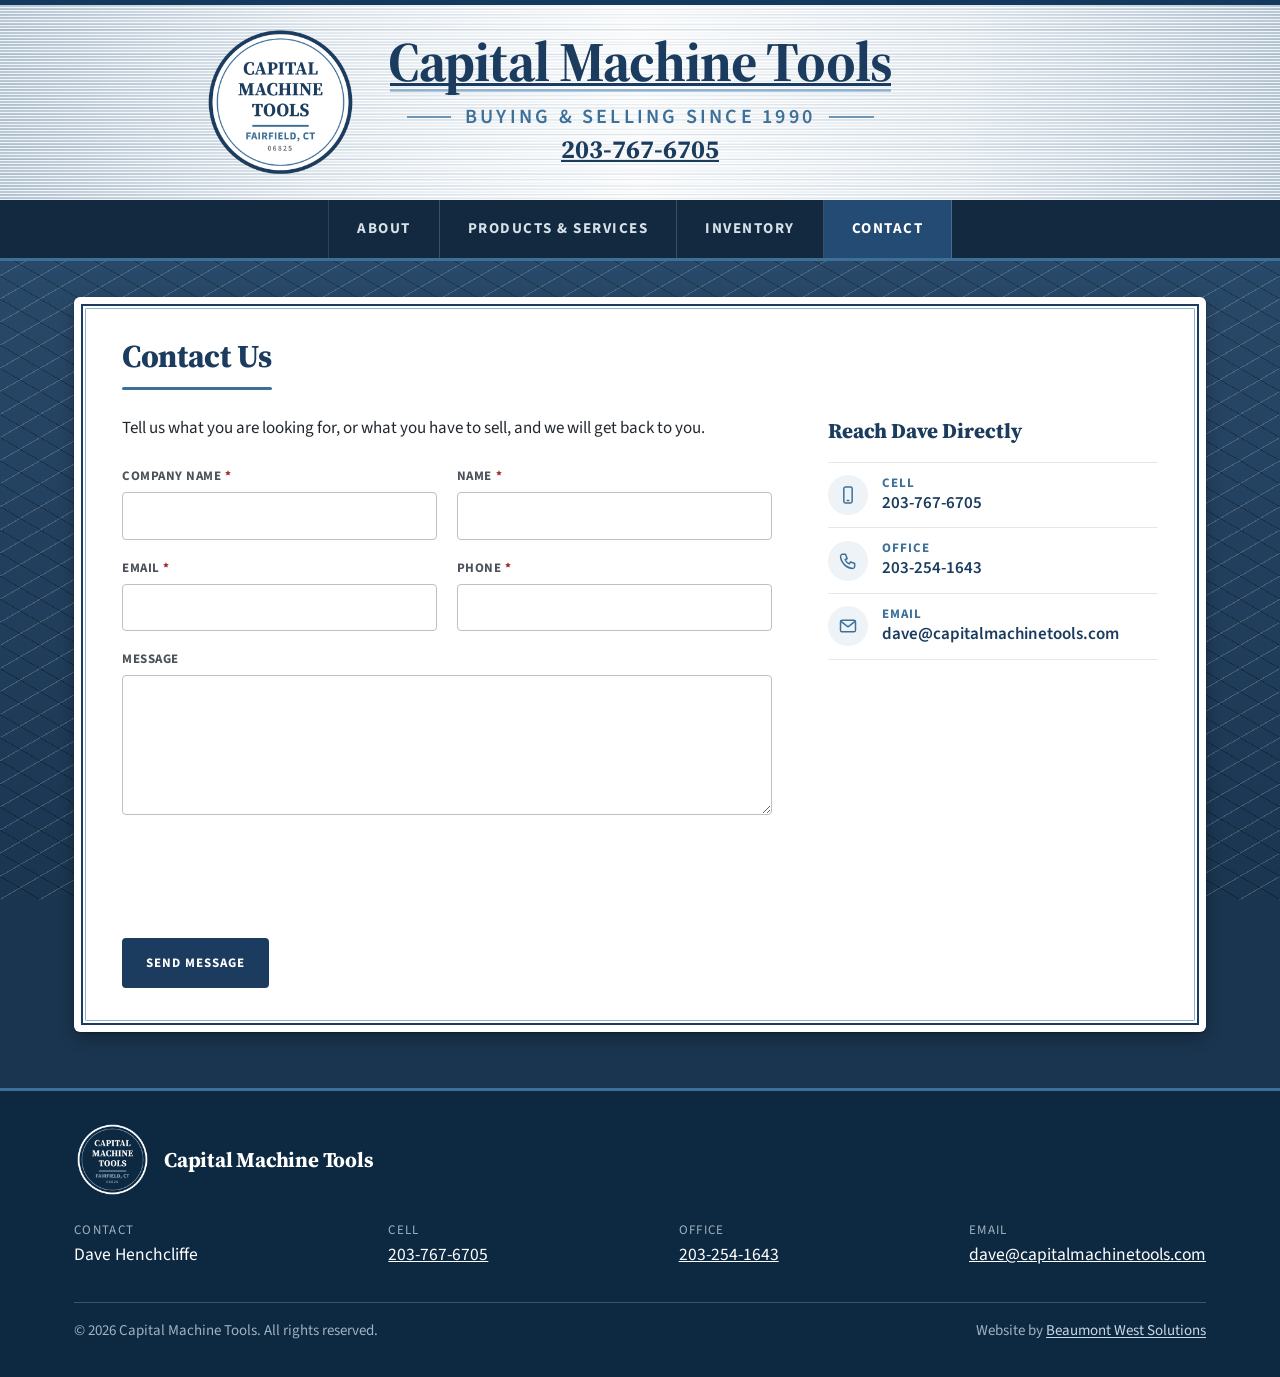
<file: contact.html>
<!DOCTYPE html>
<html lang="en">
<head>
<meta charset="utf-8">
<meta name="viewport" content="width=device-width, initial-scale=1">
<title>Contact &mdash; Capital Machine Tools</title>
<meta name="description" content="Contact Capital Machine Tools about buying or selling metalworking machine tools.">
<link rel="preconnect" href="https://fonts.gstatic.com" crossorigin>
<link rel="preconnect" href="https://fonts.googleapis.com">
<link href="https://fonts.googleapis.com/css2?family=Source+Serif+4:ital,opsz,wght@0,8..60,600;0,8..60,700;1,8..60,400;1,8..60,600&family=Source+Sans+3:wght@400;600;700&display=swap" rel="stylesheet">
<link rel="icon" href="cmt-badge-solid.png" type="image/png">
<link rel="stylesheet" href="style.css">
<script src="logo-fit.js" defer></script>
<link rel="stylesheet" href="navy.css?v=18">
<script src="site.js?v=2" defer></script>
<script src="https://web3forms.com/client/script.js" async defer></script>
</head>
<body class="navy">

<div class="sheen" aria-hidden="true"><i></i></div>

<header class="masthead">
  <div class="wrap masthead-inner">
    <a class="logo-lockup" href="index.html">
      <img class="logo-badge" src="cmt-badge.png" alt="" width="161" height="161">
      <span class="logo-text">
        <span class="logo-name">Capital Machine Tools</span>
        <span class="logo-rule" aria-hidden="true"></span>
        <span class="logo-tagline">Buying &amp; Selling Since 1990</span>
      </span>
    </a>
    <p class="masthead-call">
      <a class="call-main" href="tel:+12037676705" aria-label="Call Dave at 203-767-6705">203-767-6705</a>
    </p>
  </div>
</header>

<nav class="nav" aria-label="Main">
  <div class="wrap">
    <button type="button" class="nav-toggle" aria-expanded="false" aria-controls="site-menu"><span class="nav-burger" aria-hidden="true"></span><span class="nav-toggle-label">Menu</span></button>
    <a class="nav-call" href="tel:+12037676705" aria-label="Call Dave at 203-767-6705"><svg viewBox="0 0 24 24" aria-hidden="true"><path d="M5 4h4l2 5-2.5 1.5a11 11 0 0 0 5 5L15 13l5 2v4a2 2 0 0 1-2 2A16 16 0 0 1 3 6a2 2 0 0 1 2-2"/></svg>203-767-6705</a>
    <ul id="site-menu">
      <li><a href="index.html">About</a></li>
      <li><a href="products.html">Products &amp; Services</a></li>
      <li><a href="inventory.html">Inventory</a></li>
      <li><a href="contact.html" class="current">Contact</a></li>
    </ul>
  </div>
</nav>

<main class="wrap stack">

  <section class="sheet">
    <h1 class="section-title">Contact Us</h1>

    <div class="cols contact-cols">
      <div class="col-main">
        <p class="lead">Tell us what you are looking for, or what you have to sell, and we will get back to you.</p>

      <!-- ============================================================
           FORM SETUP REQUIRED

           1. Sign up free at https://web3forms.com (no account needed,
              they email you an access key).
           2. Paste the key into the value="" of the access_key field.
           That's it. Submissions arrive in your inbox.
           ============================================================ -->

      <form class="form" action="https://api.web3forms.com/submit" method="POST">

        <input type="hidden" name="access_key" value="8d08377e-952a-4d8a-b3e9-18c930f93f87">
        <input type="hidden" name="subject" value="New enquiry from Capital Machine Tools website">
        <input type="hidden" name="from_name" value="Capital Machine Tools Website">

        <!-- Spam trap. Leave this alone; it is hidden from real visitors. -->
        <input type="checkbox" name="botcheck" class="hp" tabindex="-1" autocomplete="off">

        <div class="field">
          <label for="company">Company Name <span class="req">*</span></label>
          <input type="text" id="company" name="company" required autocomplete="organization">
        </div>

        <div class="field">
          <label for="name">Name <span class="req">*</span></label>
          <input type="text" id="name" name="name" required autocomplete="name">
        </div>

        <div class="field">
          <label for="email">Email <span class="req">*</span></label>
          <input type="email" id="email" name="email" required autocomplete="email">
        </div>

        <div class="field">
          <label for="phone">Phone <span class="req">*</span></label>
          <input type="tel" id="phone" name="phone" required autocomplete="tel">
        </div>

        <div class="field full">
          <label for="message">Message</label>
          <textarea id="message" name="message"></textarea>
        </div>

        <!-- Spam check (hCaptcha), run by Web3Forms. Visitors must tick it to send. -->
        <div class="field full captcha">
          <div class="h-captcha" data-captcha="true"></div>
        </div>

        <button type="submit" class="btn">Send Message</button>

      </form>
      </div>

      <aside class="reach" aria-labelledby="reach-title">
        <h2 class="sub" id="reach-title">Reach Dave Directly</h2>
        <div class="reach-list">
          <a class="reach-item" href="tel:+12037676705"><svg viewBox="0 0 24 24" aria-hidden="true"><rect x="7" y="2.5" width="10" height="19" rx="2"/><path d="M11 18.5h2"/></svg><span class="reach-label">Cell</span><span class="reach-value">203-767-6705</span></a>
          <a class="reach-item" href="tel:+12032541643"><svg viewBox="0 0 24 24" aria-hidden="true"><path d="M5 4h4l2 5-2.5 1.5a11 11 0 0 0 5 5L15 13l5 2v4a2 2 0 0 1-2 2A16 16 0 0 1 3 6a2 2 0 0 1 2-2"/></svg><span class="reach-label">Office</span><span class="reach-value">203-254-1643</span></a>
          <a class="reach-item reach-email" href="mailto:dave@capitalmachinetools.com"><svg viewBox="0 0 24 24" aria-hidden="true"><rect x="3" y="5" width="18" height="14" rx="2"/><path d="M3.5 6.5 12 13l8.5-6.5"/></svg><span class="reach-label">Email</span><span class="reach-value">dave@<wbr>capitalmachinetools.com</span></a>
        </div>
      </aside>
    </div>
  </section>

</main>

<footer class="footer">
  <div class="wrap">
    <a class="foot-lockup" href="index.html">
      <img class="foot-badge" src="cmt-badge-reversed.png" alt="" width="77" height="77">
      <h3>Capital Machine Tools</h3>
    </a>
    <dl class="footer-grid">
      <div>
        <dt>Contact</dt>
        <dd>Dave Henchcliffe</dd>
      </div>
      <div>
        <dt>Cell</dt>
        <dd><a href="tel:+12037676705">203-767-6705</a></dd>
      </div>
      <div>
        <dt>Office</dt>
        <dd><a href="tel:+12032541643">203-254-1643</a></dd>
      </div>
      <div>
        <dt>Email</dt>
        <dd><a href="mailto:dave@capitalmachinetools.com">dave@capitalmachinetools.com</a></dd>
      </div>
    </dl>
    <p class="copyright">
      <span>&copy; 2026 Capital Machine Tools. All rights reserved.</span>
      <span class="credit">Website by <a href="https://beaumontwest.com" target="_blank" rel="noopener">Beaumont West Solutions</a></span>
    </p>
  </div>
</footer>

</body>
</html>
</file>
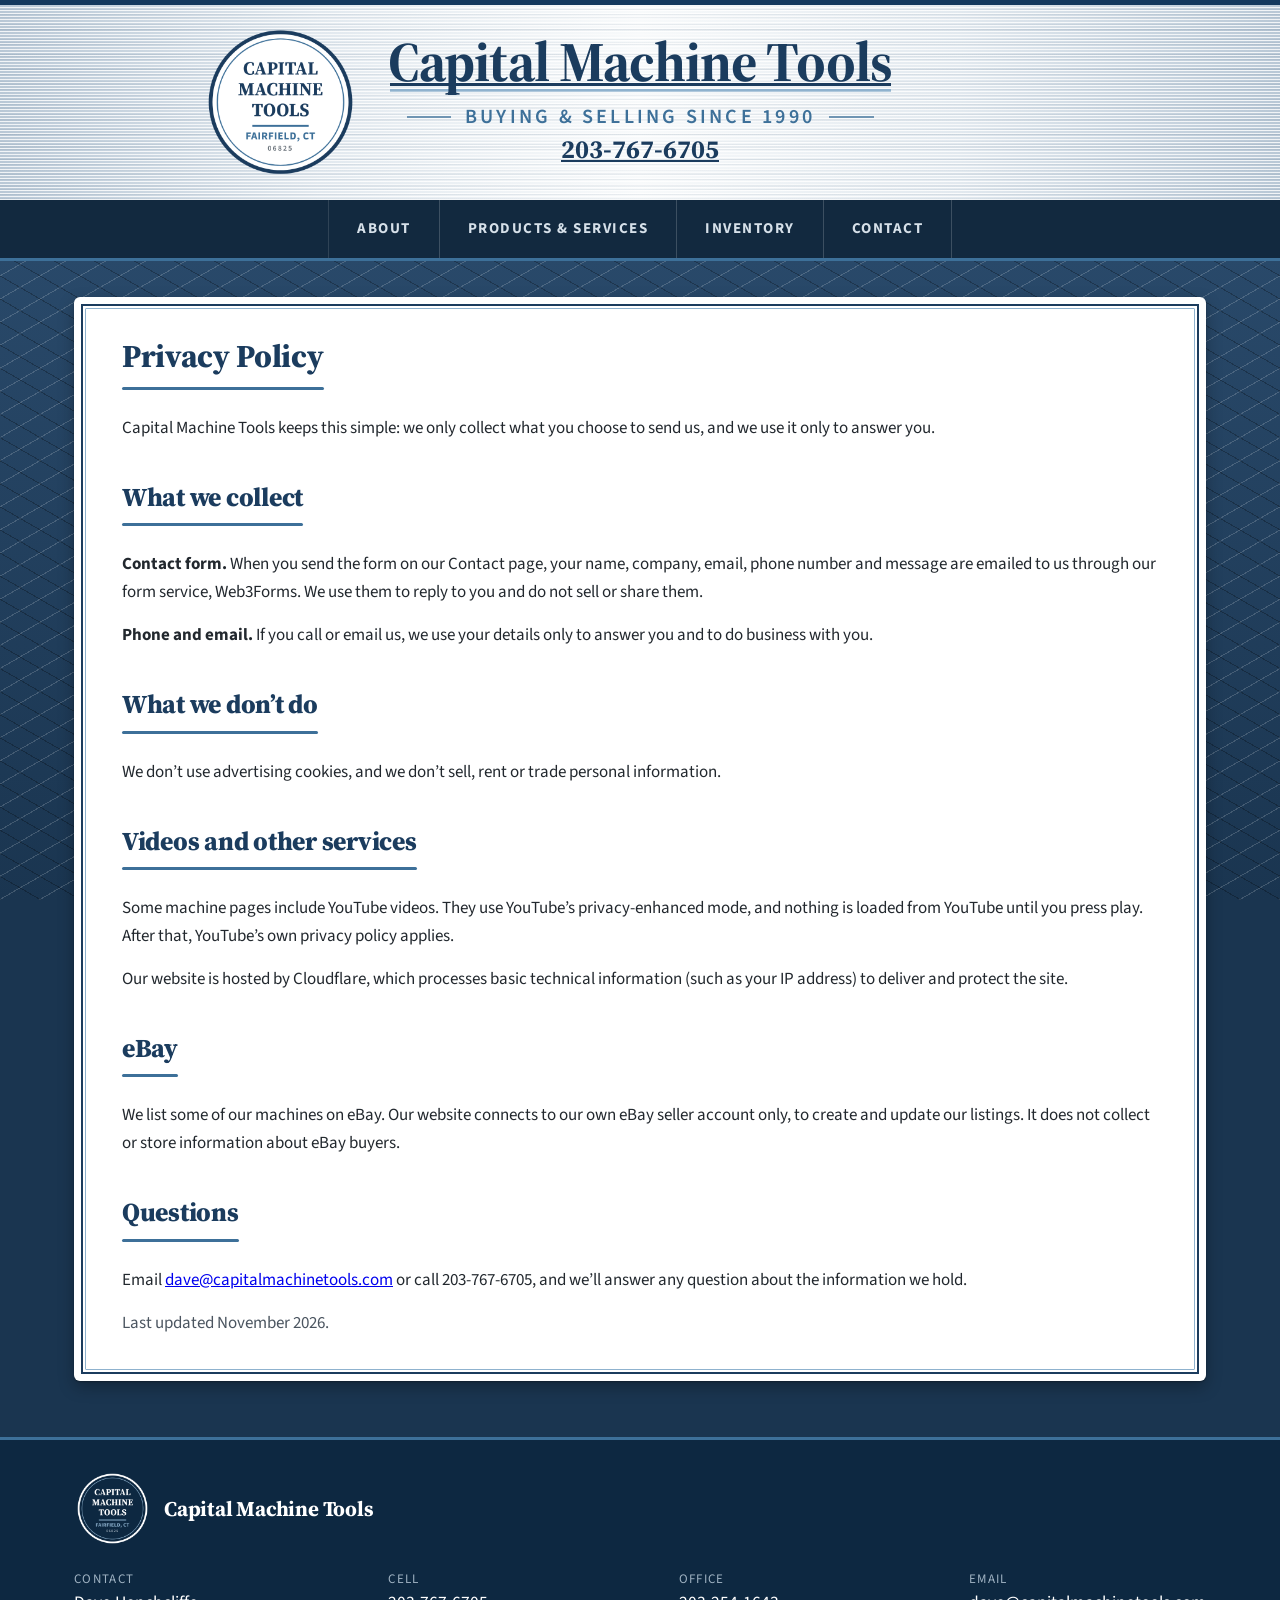
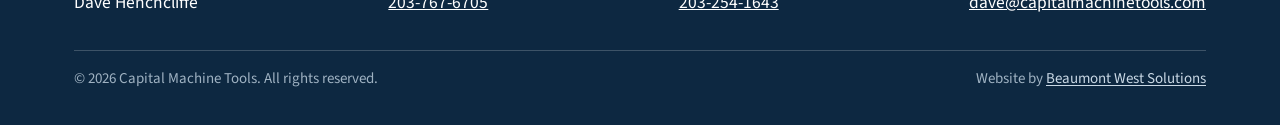
<file: privacy.html>
<!DOCTYPE html>
<html lang="en">
<head>
<meta charset="utf-8">
<meta name="viewport" content="width=device-width, initial-scale=1">
<title>Privacy Policy &mdash; Capital Machine Tools</title>
<meta name="description" content="How Capital Machine Tools handles information on this website.">
<link rel="preconnect" href="https://fonts.gstatic.com" crossorigin>
<link rel="preconnect" href="https://fonts.googleapis.com">
<link href="https://fonts.googleapis.com/css2?family=Source+Serif+4:ital,opsz,wght@0,8..60,600;0,8..60,700;1,8..60,400;1,8..60,600&family=Source+Sans+3:wght@400;600;700&display=swap" rel="stylesheet">
<link rel="icon" href="cmt-badge-solid.png" type="image/png">
<link rel="stylesheet" href="style.css">
<script src="logo-fit.js" defer></script>
<link rel="stylesheet" href="navy.css?v=18">
<script src="site.js?v=2" defer></script>
</head>
<body class="navy">

<div class="sheen" aria-hidden="true"><i></i></div>

<header class="masthead">
  <div class="wrap masthead-inner">
    <a class="logo-lockup" href="index.html">
      <img class="logo-badge" src="cmt-badge.png" alt="" width="161" height="161">
      <span class="logo-text">
        <span class="logo-name">Capital Machine Tools</span>
        <span class="logo-rule" aria-hidden="true"></span>
        <span class="logo-tagline">Buying &amp; Selling Since 1990</span>
      </span>
    </a>
    <p class="masthead-call">
      <a class="call-main" href="tel:+12037676705" aria-label="Call Dave at 203-767-6705">203-767-6705</a>
    </p>
  </div>
</header>

<nav class="nav" aria-label="Main">
  <div class="wrap">
    <button type="button" class="nav-toggle" aria-expanded="false" aria-controls="site-menu"><span class="nav-burger" aria-hidden="true"></span><span class="nav-toggle-label">Menu</span></button>
    <a class="nav-call" href="tel:+12037676705" aria-label="Call Dave at 203-767-6705"><svg viewBox="0 0 24 24" aria-hidden="true"><path d="M5 4h4l2 5-2.5 1.5a11 11 0 0 0 5 5L15 13l5 2v4a2 2 0 0 1-2 2A16 16 0 0 1 3 6a2 2 0 0 1 2-2"/></svg>203-767-6705</a>
    <ul id="site-menu">
      <li><a href="index.html">About</a></li>
      <li><a href="products.html">Products &amp; Services</a></li>
      <li><a href="inventory.html">Inventory</a></li>
      <li><a href="contact.html">Contact</a></li>
    </ul>
  </div>
</nav>

<main class="wrap stack">
  <div class="sheet">

    <h1 class="section-title">Privacy Policy</h1>

    <p class="lead">Capital Machine Tools keeps this simple: we only collect what you choose to send us, and we use it only to answer you.</p>

    <h2 class="section-title spaced">What we collect</h2>
    <p><strong>Contact form.</strong> When you send the form on our Contact page, your name, company, email, phone number and message are emailed to us through our form service, Web3Forms. We use them to reply to you and do not sell or share them.</p>
    <p><strong>Phone and email.</strong> If you call or email us, we use your details only to answer you and to do business with you.</p>

    <h2 class="section-title spaced">What we don’t do</h2>
    <p>We don’t use advertising cookies, and we don’t sell, rent or trade personal information.</p>

    <h2 class="section-title spaced">Videos and other services</h2>
    <p>Some machine pages include YouTube videos. They use YouTube’s privacy-enhanced mode, and nothing is loaded from YouTube until you press play. After that, YouTube’s own privacy policy applies.</p>
    <p>Our website is hosted by Cloudflare, which processes basic technical information (such as your IP address) to deliver and protect the site.</p>

    <h2 class="section-title spaced">eBay</h2>
    <p>We list some of our machines on eBay. Our website connects to our own eBay seller account only, to create and update our listings. It does not collect or store information about eBay buyers.</p>

    <h2 class="section-title spaced">Questions</h2>
    <p>Email <a href="mailto:dave@capitalmachinetools.com">dave@capitalmachinetools.com</a> or call 203-767-6705, and we’ll answer any question about the information we hold.</p>

    <p class="note">Last updated November 2026.</p>

  </div>
</main>

<footer class="footer">
  <div class="wrap">
    <a class="foot-lockup" href="index.html">
      <img class="foot-badge" src="cmt-badge-reversed.png" alt="" width="77" height="77">
      <h3>Capital Machine Tools</h3>
    </a>
    <dl class="footer-grid">
      <div>
        <dt>Contact</dt>
        <dd>Dave Henchcliffe</dd>
      </div>
      <div>
        <dt>Cell</dt>
        <dd><a href="tel:+12037676705">203-767-6705</a></dd>
      </div>
      <div>
        <dt>Office</dt>
        <dd><a href="tel:+12032541643">203-254-1643</a></dd>
      </div>
      <div>
        <dt>Email</dt>
        <dd><a href="mailto:dave@capitalmachinetools.com">dave@capitalmachinetools.com</a></dd>
      </div>
    </dl>
    <p class="copyright">
      <span>&copy; 2026 Capital Machine Tools. All rights reserved.</span>
      <span class="credit">Website by <a href="https://beaumontwest.com" target="_blank" rel="noopener">Beaumont West Solutions</a></span>
    </p>
  </div>
</footer>

</body>
</html>
</file>
<file: style.css>
/* Capital Machine Tools
   ------------------------------------------------------------------
   Plain, fast, no external fonts or libraries. Edit colors below. */

:root {
  --ink:        #16181a;
  --ink-soft:   #4c5259;
  --blue:       #14395e;
  --blue-dark:  #0d2841;
  --rule:       #c3c8cd;
  --rule-light: #dfe3e6;
  --paper:      #ffffff;
  --panel:      #f2f3f4;
  --wrap:       980px;
}

* { box-sizing: border-box; }

html { -webkit-text-size-adjust: 100%; }

body {
  margin: 0;
  background: var(--panel);
  color: var(--ink);
  font: 16px/1.6 Arial, Helvetica, sans-serif;
}

.wrap {
  max-width: var(--wrap);
  margin: 0 auto;
  padding: 0 20px;
}

/* ---------- Header ---------- */

.masthead {
  background: var(--paper);
  border-top: 5px solid var(--blue);
  padding: 22px 0 18px;
}

.masthead-inner {
  display: flex;
  flex-wrap: wrap;
  align-items: baseline;
  justify-content: space-between;
  gap: 6px 24px;
}

.logo {
  margin: 0;
  font-family: Georgia, "Times New Roman", serif;
  font-size: 30px;
  font-weight: bold;
  letter-spacing: 0.01em;
  color: var(--blue);
  line-height: 1.15;
}

.logo a { color: inherit; text-decoration: none; }
.logo a:hover { text-decoration: underline; }

.estab {
  font-size: 12px;
  letter-spacing: 0.14em;
  text-transform: uppercase;
  color: var(--ink-soft);
  white-space: nowrap;
}

/* ---------- Navigation ---------- */

.nav {
  background: var(--blue);
  border-bottom: 3px solid var(--blue-dark);
}

.nav ul {
  display: flex;
  flex-wrap: wrap;
  margin: 0;
  padding: 0;
  list-style: none;
}

.nav a {
  display: block;
  padding: 13px 22px;
  color: #ffffff;
  font-size: 13px;
  font-weight: bold;
  letter-spacing: 0.11em;
  text-transform: uppercase;
  text-decoration: none;
  border-right: 1px solid rgba(255, 255, 255, 0.18);
}

.nav a:hover,
.nav a:focus { background: var(--blue-dark); }

.nav a.current { background: var(--blue-dark); }

/* ---------- Main ---------- */

.sheet {
  background: var(--paper);
  border: 1px solid var(--rule);
  border-top: none;
  padding: 34px 40px 40px;
}

h2.section-title {
  margin: 0 0 18px;
  padding-bottom: 8px;
  border-bottom: 2px solid var(--blue);
  font-family: Georgia, "Times New Roman", serif;
  font-size: 22px;
  font-weight: bold;
  letter-spacing: 0.02em;
  color: var(--blue);
}

h2.section-title.spaced { margin-top: 44px; }

.lead {
  margin: 0 0 18px;
  font-size: 18px;
  line-height: 1.55;
}

.sheet p { margin: 0 0 15px; }
.sheet p:last-child { margin-bottom: 0; }

/* ---------- Capability grid (the equipment list) ---------- */

.capabilities {
  display: grid;
  grid-template-columns: repeat(2, 1fr);
  gap: 0;
  border-top: 1px solid var(--rule);
  border-left: 1px solid var(--rule);
  margin: 0 0 8px;
  padding: 0;
  list-style: none;
}

.capabilities li {
  border-right: 1px solid var(--rule);
  border-bottom: 1px solid var(--rule);
  padding: 14px 18px;
  font-size: 15px;
  font-weight: bold;
  letter-spacing: 0.03em;
  text-transform: uppercase;
  color: var(--ink);
}

.capabilities li:nth-child(odd) { background: #fafbfb; }

.note {
  margin: 14px 0 0;
  font-size: 14px;
  color: var(--ink-soft);
}

/* ---------- Buttons ---------- */

.buttons {
  display: flex;
  flex-wrap: wrap;
  gap: 14px;
  margin-top: 20px;
}

.btn {
  display: inline-block;
  padding: 15px 26px;
  background: var(--blue);
  color: #ffffff;
  border: 2px solid var(--blue);
  font-size: 14px;
  font-weight: bold;
  letter-spacing: 0.09em;
  text-transform: uppercase;
  text-decoration: none;
  cursor: pointer;
}

.btn:hover,
.btn:focus { background: var(--blue-dark); border-color: var(--blue-dark); }

.btn .ext { font-weight: normal; }

/* ---------- Contact form ---------- */

.form { max-width: 560px; margin-top: 4px; }

.field { margin-bottom: 18px; }

.field label {
  display: block;
  margin-bottom: 5px;
  font-size: 13px;
  font-weight: bold;
  letter-spacing: 0.08em;
  text-transform: uppercase;
  color: var(--ink-soft);
}

.field .req { color: #a02020; }

.field input,
.field textarea {
  width: 100%;
  padding: 11px 12px;
  border: 1px solid #9aa1a8;
  border-radius: 0;
  background: #ffffff;
  color: var(--ink);
  font: 16px/1.4 Arial, Helvetica, sans-serif;
}

.field textarea { min-height: 140px; resize: vertical; }

.field input:focus,
.field textarea:focus {
  outline: 3px solid var(--blue);
  outline-offset: 0;
  border-color: var(--blue);
}

.hp { position: absolute; left: -9999px; }

/* ---------- Footer ---------- */

.footer {
  background: var(--blue-dark);
  color: #dfe5ea;
  padding: 30px 0 34px;
  font-size: 14px;
}

.footer h3 {
  margin: 0 0 16px;
  font-family: Georgia, "Times New Roman", serif;
  font-size: 17px;
  font-weight: bold;
  color: #ffffff;
}

.footer-grid {
  display: grid;
  grid-template-columns: repeat(2, minmax(0, 1fr));
  gap: 10px 40px;
  margin: 0;
}

.footer-grid dt {
  font-size: 12px;
  letter-spacing: 0.1em;
  text-transform: uppercase;
  color: #9fb2c2;
}

.footer-grid dd {
  margin: 0 0 10px;
  color: #ffffff;
}

.footer a { color: #ffffff; }

.footer .copyright {
  margin: 22px 0 0;
  padding-top: 16px;
  border-top: 1px solid rgba(255, 255, 255, 0.2);
  font-size: 13px;
  color: #9fb2c2;
}

/* ---------- Small screens ---------- */

@media (max-width: 680px) {
  .sheet { padding: 26px 20px 30px; }
  .logo { font-size: 24px; }
  .capabilities { grid-template-columns: 1fr; }
  .footer-grid { grid-template-columns: 1fr; }
  .nav a { padding: 12px 16px; font-size: 12px; }
  .btn { width: 100%; text-align: center; }
}

/* ============================================================
   Accumulated updates
   ============================================================ */

/* ---- Nunito Sans throughout ---- */

body, .logo, .estab, .nav a, h2.section-title,
.capabilities li, .btn, .field label,
.field input, .field textarea, .footer h3 {
  font-family: "Nunito Sans", -apple-system, "Segoe UI", Arial, sans-serif;
}

.logo { font-weight: 800; letter-spacing: -0.015em; }
h2.section-title { font-weight: 800; letter-spacing: -0.01em; }
.footer h3 { font-weight: 800; letter-spacing: -0.01em; }

/* ---- Footer: four even columns ---- */

.footer-grid {
  grid-template-columns: repeat(4, minmax(0, 1fr));
  gap: 18px 24px;
}

@media (max-width: 780px) {
  .footer-grid { grid-template-columns: repeat(2, minmax(0, 1fr)); }
}

@media (max-width: 460px) {
  .footer-grid { grid-template-columns: 1fr; }
}

/* ---- Short underline that matches each heading's width ---- */

h2.section-title {
  border-bottom: none;
  padding-bottom: 0;
  margin-bottom: 20px;
  display: table;
}

h2.section-title::after {
  content: "";
  display: block;
  width: 100%;
  height: 3px;
  border-radius: 2px;
  background: #3d7099;
  margin-top: 10px;
}

/* ---- Equipment categories as cards ---- */

.capabilities {
  display: grid;
  grid-template-columns: repeat(2, minmax(0, 1fr));
  gap: 10px;
  border: none;
  margin-bottom: 6px;
}

.capabilities li,
.capabilities li:nth-child(odd) {
  background: #f7f9fa;
  border: 1px solid #dde1e5;
  border-left: 3px solid #3d7099;
  border-radius: 5px;
  padding: 13px 16px;
  font-size: 15.5px;
  font-weight: 700;
  letter-spacing: 0.01em;
  text-transform: none;
  color: #1b3c5e;
}

@media (max-width: 680px) {
  .capabilities { grid-template-columns: 1fr; }
}

/* ---- Header spacing ---- */

.masthead {
  padding-top: 22px;
  padding-bottom: 22px;
}

.masthead-inner { align-items: center; }
.masthead p { margin: 0; }

/* ---- Header gradient + side panels ---- */

.masthead {
  background: linear-gradient(180deg,
    #ffffff 0%,
    #ffffff 35%,
    #d8e2ec 100%);
}

.nav { background: #12293f; }
.nav a:hover { background: #234b73; }
.nav a.here  { background: #234b73; border-bottom-color: #3d7099; }

body {
  background: linear-gradient(180deg, #dfe7ee 0%, #c8d6e3 100%);
  background-attachment: fixed;
}

.sheet {
  border: none;
  box-shadow: 0 1px 3px rgba(27, 60, 94, 0.11),
              0 8px 22px rgba(27, 60, 94, 0.09);
}

.footer { border-top: 3px solid #3d7099; }

@media (max-width: 700px) {
  .sheet { box-shadow: none; }
}

/* ============================================================
   Header lockup — Bitter wordmark, gradient rule, tagline
   ============================================================ */

/* Pin everything to the left. Your original header used
   space-between, which spreads the logo and text apart. */
.masthead-inner {
  display: flex;
  justify-content: flex-start;
  align-items: center;
}

/* ---- One number sizes the whole lockup ----
   Everything below is measured in em, relative to this font-size,
   so the badge, name, rule and tagline always keep their proportions.
   It scales with the window between the min and max values. */
.logo-lockup {
  font-size: clamp(20px, 6.5vw, 61px);
  display: flex;
  align-items: center;
  gap: 0.43em;
  text-decoration: none;
  color: inherit;
}

.logo-lockup .logo-badge {
  width: 2.63em;           /* PNG includes a little transparent padding */
  height: 2.63em;
  flex: none;
  display: block;
}

.logo-lockup .logo-text {
  display: inline-flex;
  flex-direction: column;
  align-items: stretch;
}

.logo-lockup .logo-name {
  position: relative;
  z-index: 2;              /* keeps the letters in front of the rule */
  font-family: "Bitter", Georgia, serif;
  font-weight: 700;
  font-size: 1em;
  line-height: 1;
  letter-spacing: -0.015em;
  color: #1b3c5e;
}

/* Light blue to navy, sitting just under the letters.
   The tail of the p passes in front of it. */
.logo-lockup .logo-rule {
  position: relative;
  z-index: 1;
  display: block;
  height: 0.08em;
  min-height: 2px;
  margin-top: -0.115em;    /* the small gap — closer to 0 opens it up */
  border-radius: 3px;
  background: linear-gradient(90deg, #8fb2ce 0%, #1b3c5e 100%);
}

.logo-lockup .logo-tagline {
  font-family: "Nunito Sans", -apple-system, "Segoe UI", Arial, sans-serif;
  font-weight: 700;
  font-size: 0.44em;
  line-height: 1;
  letter-spacing: 0.25em;  /* fallback only; logo-fit.js sets the exact value */
  text-transform: uppercase;
  color: #3d7099;
  margin-top: 0.85em;
  padding-left: 0.15em;    /* the optical nudge that lines up C and B */
  white-space: nowrap;
  width: 0;                /* the tagline never sets the width — */
  min-width: 100%;         /* the name does, so the rule ends at "Tools" */
}

.logo-lockup:hover .logo-name { color: #3d7099; }
.logo-lockup:hover .logo-tagline { color: #3d7099; }

.logo-lockup:focus-visible {
  outline: 3px solid #3d7099;
  outline-offset: 6px;
  border-radius: 4px;
}

/* ---- Footer ---- */

.foot-lockup {
  display: flex;
  align-items: center;
  gap: 13px;
  margin-bottom: 22px;
  text-decoration: none;   /* no underline */
}

.foot-lockup .foot-badge {
  width: 77px;
  height: 77px;
  flex: none;
  display: block;
}

.foot-lockup h3 {
  margin: 0;
  line-height: 1;
  color: #ffffff;
  transition: color 0.15s ease;
}

.footer .foot-lockup h3 {
  font-family: "Bitter", Georgia, serif;
  font-weight: 700;
  letter-spacing: -0.01em;
}

.foot-lockup:hover h3 { color: #8fb2ce; }   /* turns blue on hover */

.foot-lockup:focus-visible {
  outline: 3px solid #8fb2ce;
  outline-offset: 6px;
  border-radius: 4px;
}


/* ============================================================
   Footer sizing — larger text and badge
   ============================================================ */

.foot-lockup .foot-badge {
  width: 77px;
  height: 77px;
}

.footer .foot-lockup h3 { font-size: 23px; }

.footer-grid dt { font-size: 13.5px; }
.footer-grid dd { font-size: 17.5px; }

.footer .copyright { font-size: 14.5px; }

/* Columns size to their content with equal space between them,
   so the email address has room at the larger size. */
.footer-grid {
  grid-template-columns: repeat(4, auto);
  justify-content: space-between;
  column-gap: 32px;
}

@media (max-width: 860px) {
  .footer-grid {
    grid-template-columns: repeat(2, minmax(0, 1fr));
    justify-content: stretch;
  }
}

@media (max-width: 480px) {
  .footer-grid { grid-template-columns: 1fr; }
  .foot-lockup .foot-badge { width: 64px; height: 64px; }
  .footer .foot-lockup h3 { font-size: 20px; }
  .footer-grid dd { font-size: 16.5px; }
}

/* ============================================================
   Phones — M1 layout
   ============================================================ */

@media (max-width: 600px) {
  .masthead { padding-top: 18px; padding-bottom: 18px; }

  /* nav on one row, three tabs sharing the width */
  .nav .wrap { padding: 0; }
  .nav ul { flex-wrap: nowrap; }
  .nav li { flex: 1 1 auto; }
  .nav a {
    padding: 15px 6px;
    font-size: 11px;
    letter-spacing: 0.05em;
    text-align: center;
    white-space: nowrap;
  }
  .nav li:last-child a { border-right: none; }

  /* content runs edge to edge — no grey margins */
  main.wrap { padding: 0; }
  .sheet {
    border-left: none;
    border-right: none;
    border-radius: 0;
    box-shadow: none;
    padding: 26px 20px 32px;
  }
}

@media (max-width: 340px) {
  .nav a { padding: 14px 4px; font-size: 10px; }
}
</file>
<file: navy.css>
/* Capital Machine Tools — navy redesign (public pages only)
   ------------------------------------------------------------------
   Loaded LAST on index, products, inventory, contact and privacy, and
   switched on by class="navy" on <body>. Everything here starts with
   ".navy", so the admin page (which has neither) keeps its own look.

   SAFE TO EDIT: the numbers in the first block below.
   style.css and inventory.css are not changed by the redesign. */

body.navy {
  --wrap: 1180px;
  --knurl-gap: 20px;        /* distance between the knurl lines */
  --sheen-strength: 1;      /* 0 turns the moving sheen off */
  --sheen-cycle: 8s;        /* 4s crossing the page + 4s rest */
  --navy: #1b3c5e;
  --steel: #3d7099;
  --sky: #8fb2ce;
  --text: #22282e;
  --text-soft: #4b5560;
  --card-shadow: 0 1px 2px rgba(0, 0, 0, 0.30), 0 6px 16px rgba(0, 0, 0, 0.28);
  background: #1a3550;
  color: var(--text);
}

/* ---------- Knurled background and the sheen that sweeps across it ----------
   .sheen is a fixed layer behind the page. Its own background is the knurl.
   <i> is a slanted band that slides left to right; the brighter knurl inside
   it slides the opposite way by the same amount, so the bright lines stay
   exactly on top of the dark ones and only the band of light appears to move.
   Both moves are transforms, which the browser runs without repainting. */

.sheen {
  position: fixed; inset: 0; z-index: -1;
  overflow: hidden; pointer-events: none;
  container-type: size;
  background-color: #1a3550;
  background-image:
    repeating-linear-gradient(30deg, rgba(0, 0, 0, 0.26) 0 1px, transparent 1px var(--knurl-gap)),
    repeating-linear-gradient(-30deg, rgba(255, 255, 255, 0.17) 0 1px, transparent 1px var(--knurl-gap)),
    linear-gradient(180deg, #2f5174, #1a3550);
}
.sheen i {
  position: absolute; top: 0; left: 0;
  width: 50vw; height: 100vh;
  width: 50cqw; height: 100cqh;
  overflow: hidden;
  opacity: var(--sheen-strength);
  transform-origin: 0 0;
  transform: translateX(-60cqw) skewX(-15deg);
  -webkit-mask-image: linear-gradient(90deg, transparent 0%, rgba(0, 0, 0, 0.55) 32%, #000 50%, rgba(0, 0, 0, 0.55) 68%, transparent 100%);
          mask-image: linear-gradient(90deg, transparent 0%, rgba(0, 0, 0, 0.55) 32%, #000 50%, rgba(0, 0, 0, 0.55) 68%, transparent 100%);
  animation: sheen-band var(--sheen-cycle) linear infinite;
}
.sheen i::before {
  content: "";
  position: absolute; top: 0; left: 0;
  width: 100vw; height: 100vh;
  width: 100cqw; height: 100cqh;
  transform-origin: 0 0;
  transform: skewX(15deg) translateX(60cqw);
  background-image:
    repeating-linear-gradient(30deg, rgba(190, 215, 240, 0.30) 0 1px, transparent 1px var(--knurl-gap)),
    repeating-linear-gradient(-30deg, rgba(255, 255, 255, 0.55) 0 1px, transparent 1px var(--knurl-gap)),
    linear-gradient(rgba(143, 178, 206, 0.16), rgba(143, 178, 206, 0.16));
  animation: sheen-hold var(--sheen-cycle) linear infinite;
}
@keyframes sheen-band {
  0%        { transform: translateX(-50cqw) skewX(-15deg); }
  50%, 100% { transform: translateX(calc(100cqw + 27cqh)) skewX(-15deg); }
}
@keyframes sheen-hold {
  0%        { transform: skewX(15deg) translateX(50cqw); }
  50%, 100% { transform: skewX(15deg) translateX(calc(-100cqw - 27cqh)); }
}
/* Older browsers without container units: keep the knurl, skip the sheen */
@supports not (width: 1cqw) { .sheen i { display: none; } }
/* Phones and computers set to reduce motion: no sweep, but a still
   glint across the middle so the metal still catches the light */
@media (prefers-reduced-motion: reduce) {
  .sheen i { animation: none; transform: translateX(25cqw) skewX(-15deg); opacity: calc(var(--sheen-strength) * 0.7); }
  .sheen i::before { animation: none; transform: skewX(15deg) translateX(-25cqw); }
}

/* ---------- Header: centered logo, phone line underneath ----------
   --logo sizes the whole lockup (badge, name, rule, tagline are in em).
   On wider screens the round badge stands beside the whole text block
   (name, tagline and phone line) and is centered on it top to bottom.
   The block is padded equally on both sides, so the NAME stays on the
   page's center line, in line with the menu and the cards below. */

.navy .wrap { padding-left: 24px; padding-right: 24px; }

.navy .masthead { padding-top: 14px; padding-bottom: 4px; }
.navy .masthead-inner {
  --logo: clamp(24px, 4.6vw, 56px);
  flex-direction: column; align-items: center; justify-content: center;
  gap: 0; text-align: center;
}
.navy .logo-lockup { font-size: var(--logo); margin-right: 2.63em; }   /* 2.63em = badge + gap */
/* Smaller badge, and its built-in transparent edge trimmed top and bottom,
   so it no longer sets a tall header around the name */
.navy .logo-lockup .logo-badge { width: 2.2em; height: 2.2em; margin: -0.1em 0; }

/* Tagline: normal tracking, centered under the name. logo-fit.js still
   stretches it on the admin page; here the !important wins over that. */
.navy .logo-lockup .logo-tagline {
  font-size: 0.4em;
  letter-spacing: 0.13em !important;
  padding-left: 0.13em;        /* balances the space trailing the last letter */
  text-align: center;
  margin-top: 0.75em;
}

.navy .masthead-call {
  margin: 0; line-height: 1.25;
  display: flex; flex-wrap: wrap; align-items: center; justify-content: center; gap: 0 14px;
}
.navy .call-label { font-size: 15px; font-weight: 700; color: var(--steel); }
.navy .call-main {
  font-family: "Bitter", Georgia, serif; font-weight: 700; font-size: 26px;
  color: var(--navy);
}
.navy .call-main:hover { color: var(--steel); }
.navy .call-alt { font-size: 15px; color: var(--text-soft); }
.navy .call-alt a { color: inherit; }
.navy .masthead-call a { display: inline-flex; align-items: center; min-height: 44px; }   /* full-size tap area */
.navy .masthead-call a:focus-visible { outline: 3px solid var(--steel); outline-offset: 3px; border-radius: 3px; }

@media (min-width: 601px) {
  .navy .masthead { padding-top: 18px; padding-bottom: 18px; }
  .navy .masthead-inner {
    --badge: clamp(8.4rem, 12.4vw, 11.2rem);  /* badge size: raise the last number to make it bigger */
    --side: calc(var(--badge) + 28px);    /* badge + space before the name */
    position: relative;
    min-height: var(--badge);             /* header is never shorter than the badge, */
    justify-content: center;              /* and the words sit centered beside it */
    width: fit-content; max-width: 100%;
    padding-left: calc(24px + var(--side));
    padding-right: calc(24px + var(--side));
  }
  .navy .logo-lockup { margin-right: 0; }
  .navy .logo-lockup .logo-badge {
    position: absolute; left: 24px; top: 50%;
    width: var(--badge); height: var(--badge);
    margin: 0;
    transform: translateY(-50%);
  }
}
@media (min-width: 601px) and (max-width: 900px) {
  .navy .masthead-inner { --side: calc(var(--badge) + 18px); }
}

/* Phones: badge centered on top, then the name and tagline, all on the
   page's center line. The phone number moves into the menu bar, beside
   the Menu button (see "Menu bar" below). */
@media (max-width: 600px) {
  .navy .masthead { padding-top: 14px; padding-bottom: 14px; }
  .navy .masthead .masthead-inner {        /* stronger than the general phone padding below */
    --logo: min(26px, calc((100vw - 32px) / 10.4));
    width: auto; min-height: 0; padding-left: 12px; padding-right: 12px; gap: 4px;
  }
  .navy .logo-lockup { margin-right: 0; flex-direction: column; align-items: center; gap: 10px; }
  .navy .logo-lockup .logo-badge { position: static; transform: none; width: 84px; height: 84px; margin: 0; }
  .navy .masthead-call a { min-height: 32px; }
  .navy .masthead .call-main { font-size: 18px; }
}

/* ---------- Header finish: brushed steel, center lit ----------
   Fine horizontal streaks over a base that is bright in the middle and
   darker steel at both sides, like a metal plate lit from the front. */

.navy {
  --steel-base: linear-gradient(90deg, #b9c8d6 0%, #e2e9ef 25%, #f8fafb 50%, #e2e9ef 75%, #b9c8d6 100%);
  --steel-shine: rgba(255, 255, 255, 0);
}

.navy .masthead {
  background:
    linear-gradient(100deg, transparent 28%, var(--steel-shine) 46%, transparent 64%),
    repeating-linear-gradient(0deg, rgba(255, 255, 255, 0.8) 0 1px, transparent 1px 3px),
    repeating-linear-gradient(0deg, rgba(27, 60, 94, 0.07) 0 1px, transparent 1px 5px),
    repeating-linear-gradient(0deg, rgba(27, 60, 94, 0.05) 0 2px, transparent 2px 13px),
    repeating-linear-gradient(0deg, rgba(27, 60, 94, 0.04) 0 1px, transparent 1px 29px),
    var(--steel-base);
}

/* ---------- Underline under "Capital Machine Tools": double rule ----------
   A navy line over a light blue line. It is pulled in slightly at each
   end so it starts at the edge of the C and stops at the end of the s,
   not at the invisible space the letters carry around them. */

.navy .logo-lockup .logo-rule {
  height: 0.15em; border-radius: 0;
  margin-left: 0.045em; margin-right: 0.015em;
  background:
    linear-gradient(#1b3c5e, #1b3c5e) top / 100% 38% no-repeat,
    linear-gradient(#8fb2ce, #8fb2ce) bottom / 100% 30% no-repeat;
}

/* ---------- Fonts: Source Serif 4 + Source Sans 3 ----------
   Three roles, used everywhere on the public pages:
     --f-head   the name, card titles, big numbers, phone number
     --f-title  section headings ("About Us") and sub-headings
     --f-body   everything else
   The fonts are loaded by the Google Fonts link in each page's <head>. */

.navy {
  --f-head: "Source Serif 4", Georgia, "Times New Roman", serif;
  --f-title: "Source Serif 4", Georgia, "Times New Roman", serif;
  --f-body: "Source Sans 3", "Segoe UI", Arial, sans-serif;
}

.navy, .navy * { font-family: var(--f-body) !important; }
.navy .logo-lockup .logo-name, .navy .cta-title, .navy .stat-num, .navy .rbody h3,
.navy .card h3, .navy .info h1, .navy .info h3, .navy .empty h3, .navy .empty.gone h1,
.navy .details h3, .navy .gallery .vidtitle, .navy .rail-title, .navy .more,
.navy .call-main, .navy .footer .foot-lockup h3 {
  font-family: var(--f-head) !important;
}
.navy .section-title, .navy .sub {
  font-family: var(--f-title) !important;
  font-weight: 700; letter-spacing: 0;
}

/* ---------- Menu bar ---------- */

.navy .nav { border-bottom: 3px solid var(--steel); }
.navy .nav ul { justify-content: center; }
.navy .nav li:first-child a { border-left: 1px solid rgba(255, 255, 255, 0.12); }
.navy .nav a { color: #d6e0e9; }
.navy .nav a:hover, .navy .nav a:focus { background: #234b73; color: #ffffff; }
.navy .nav a.current { background: #234b73; color: #ffffff; }

/* Larger menu text on wider screens */
@media (min-width: 761px) {
  .navy .nav li a { padding: 17px 28px; font-size: 15px; letter-spacing: 0.1em; }
}

/* Narrow screens: a "Menu" button opens the links as a full-width list.
   site.js adds the class has-toggle; without it the links stay visible. */
.navy .nav-toggle { display: none; }
@media (max-width: 760px) {
  .navy .nav .wrap { padding: 0; }
  .navy .nav.has-toggle .nav-toggle {
    display: flex; align-items: center; justify-content: center; gap: 12px;
    width: 100%; min-height: 52px; padding: 0 16px;
    border: 0; background: transparent; color: #ffffff; cursor: pointer;
    font: 700 15px var(--f-body); letter-spacing: 0.12em; text-transform: uppercase;
  }
  .navy .nav.has-toggle .nav-toggle:focus-visible { outline: 3px solid #8fb2ce; outline-offset: -3px; }
  .navy .nav-burger, .navy .nav-burger::before, .navy .nav-burger::after {
    display: block; width: 22px; height: 2px; border-radius: 1px; background: currentColor;
    transition: transform 0.2s ease, opacity 0.2s ease;
  }
  .navy .nav-burger { position: relative; }
  .navy .nav-burger::before, .navy .nav-burger::after { content: ""; position: absolute; left: 0; }
  .navy .nav-burger::before { top: -7px; }
  .navy .nav-burger::after { top: 7px; }
  .navy .nav.open .nav-burger { background: transparent; }
  .navy .nav.open .nav-burger::before { transform: translateY(7px) rotate(45deg); }
  .navy .nav.open .nav-burger::after { transform: translateY(-7px) rotate(-45deg); }

  .navy .nav.has-toggle ul { display: none; flex-direction: column; flex-wrap: nowrap; border-top: 1px solid rgba(255, 255, 255, 0.14); }
  .navy .nav.has-toggle.open ul { display: flex; }
  .navy .nav.has-toggle li { flex: none; }
  .navy .nav.has-toggle li a {
    padding: 15px 20px; font-size: 15px; letter-spacing: 0.1em; text-align: center;
    border-right: 0; border-left: 0; border-bottom: 1px solid rgba(255, 255, 255, 0.1);
  }
}
/* Phones: the phone number sits in the menu bar, opposite the Menu button.
   Only when the menu script has run; otherwise it stays in the header. */
.navy .nav-call { display: none; }
@media (max-width: 600px) {
  .navy:has(.nav.has-toggle) .masthead-call { display: none; }
  .navy .nav.has-toggle .wrap { display: flex; flex-wrap: wrap; align-items: stretch; }
  .navy .nav.has-toggle .nav-toggle { width: auto; flex: 1 1 0; justify-content: flex-start; padding-left: 20px; }
  .navy .nav.has-toggle .nav-call {
    display: flex; align-items: center; justify-content: flex-end; gap: 8px; flex: 1 1 0;
    padding: 0 20px; color: #ffffff; text-decoration: none;
    font: 700 17px var(--f-body); letter-spacing: 0.02em; white-space: nowrap;
  }
  .navy .nav-call svg {
    width: 18px; height: 18px; fill: none; stroke: currentColor; stroke-width: 2;
    stroke-linecap: round; stroke-linejoin: round; color: #b3cbe0;
  }
  .navy .nav-call:focus-visible { outline: 3px solid #8fb2ce; outline-offset: -3px; }
  .navy .nav.has-toggle ul { flex-basis: 100%; }
}
@media (prefers-reduced-motion: reduce) {
  .navy .nav-burger, .navy .nav-burger::before, .navy .nav-burger::after { transition: none; }
}

/* ---------- Page layout: white cards stacked on the knurl ---------- */

.navy main.wrap:not(.page) { padding-top: 36px; padding-bottom: 56px; }
.navy .stack { display: flex; flex-direction: column; gap: 26px; }

.navy .sheet {
  border: 0; border-radius: 6px;
  padding: 40px 48px 44px;
  box-shadow: var(--card-shadow);
  outline: 1px solid var(--steel); outline-offset: -8px;   /* the keyline */
}

/* Double rule on the white cards, matching the one under the name:
   a 2px navy line with a thin light blue line just inside it. */
.navy .sheet,
.navy .page { position: relative; outline: 2px solid var(--navy); outline-offset: -9px; }
.navy .sheet::before,
.navy .page::before {
  content: ""; position: absolute; inset: 11px;
  border: 1px solid var(--sky); border-radius: 1px;
  pointer-events: none;
}
.navy .page > .sheet { outline: 0; }
.navy .page > .sheet::before { content: none; }

.navy .section-title {
  display: table; margin: 0 0 24px; padding: 0; border: 0;
  font-family: "Nunito Sans", -apple-system, "Segoe UI", Arial, sans-serif;
  font-size: 24px; font-weight: 800; line-height: 1.2; letter-spacing: -0.01em;
  color: var(--navy);
  text-wrap: balance;
}
.navy .section-title::after {
  content: ""; display: block; width: 100%; height: 3px;
  margin-top: 10px; border-radius: 2px; background: var(--steel);
}
.navy h1.section-title, .navy #app > h2.section-title { font-size: 32px; }
.navy h1.section-title::after, .navy #app > h2.section-title::after { margin-top: 12px; }
.navy .section-title.spaced { margin-top: 40px; }

.navy .lead { margin: 0 0 14px; font-size: 20px; line-height: 1.55; }
.navy .sheet > p:not([class]), .navy .cols p:not([class]) { font-size: 17px; line-height: 1.65; }
.navy .note { font-size: 17px; line-height: 1.65; color: var(--text-soft); }
.navy .sheet a:focus-visible { outline: 3px solid var(--steel); outline-offset: 2px; border-radius: 3px; }

.navy .cols { display: flex; flex-wrap: wrap; gap: 20px 48px; }
.navy .cols > * { flex: 1 1 380px; min-width: 0; }
.navy .cols p { margin: 0 0 14px; line-height: 1.65; }
.navy .cols p:last-child { margin-bottom: 0; }
.navy .sub { margin: 0 0 10px; font-size: 20px; font-weight: 800; color: var(--navy); }

/* ---------- Buttons ---------- */

.navy .buttons { gap: 12px; margin-top: 28px; }
.navy .btn {
  padding: 14px 22px; border-radius: 4px;
  background: var(--navy); border-color: var(--navy);
  font-size: 13px; letter-spacing: 0.08em; text-align: center;
}
.navy .btn:hover, .navy .btn:focus { background: var(--steel); border-color: var(--steel); }
.navy .btn.secondary { background: #ffffff; color: var(--navy); border-color: var(--navy); }
.navy .btn.secondary:hover, .navy .btn.secondary:focus { background: var(--navy); color: #ffffff; border-color: var(--navy); }
.navy .btn.small { padding: 9px 14px; font-size: 12px; }
.navy .btn:focus-visible { outline: 3px solid var(--sky); outline-offset: 2px; }

/* ---------- Home: the three facts ---------- */

.navy .stats { display: grid; grid-template-columns: repeat(auto-fit, minmax(240px, 1fr)); gap: 18px; }
.navy .stat { padding: 22px 26px; }
.navy .stat p { margin: 0; }
.navy .stat-num { font-family: "Bitter", Georgia, serif; font-weight: 700; font-size: 34px; line-height: 1.25; color: var(--navy); }
.navy .stat-label { margin-top: 4px !important; font-size: 16px; color: var(--text-soft); }

/* ---------- Home: Recently Added (filled in by site.js) ---------- */

.navy .sheet-head {
  display: flex; flex-wrap: wrap; align-items: baseline; justify-content: space-between; gap: 8px 24px;
  margin-bottom: 24px;
}
.navy .sheet-head .section-title { margin-bottom: 0; }
.navy .more { font-family: "Bitter", Georgia, serif; font-size: 18px; font-weight: 700; color: var(--navy); }
.navy .more:hover { color: var(--steel); }

.navy .recent-grid {
  list-style: none; margin: 0; padding: 0;
  display: grid; gap: 20px;
  grid-template-columns: repeat(auto-fill, minmax(250px, 1fr));
}
.navy .rcard {
  display: flex; flex-direction: column; height: 100%;
  border: 1px solid var(--steel); border-radius: 6px; overflow: hidden;
  background: #ffffff; color: var(--text); text-decoration: none;
  box-shadow: 0 1px 3px rgba(27, 60, 94, 0.16);
  transition: box-shadow 0.15s ease;
}
.navy .rcard:hover { box-shadow: 0 4px 14px rgba(27, 60, 94, 0.22); }
.navy .rcard:hover h3 { color: var(--steel); }
.navy .rcard:focus-visible { outline: 3px solid var(--steel); outline-offset: 2px; }
.navy .rphoto { aspect-ratio: 4 / 3; background: #eef1f4; border-bottom: 1px solid #dde1e5; }
.navy .rphoto img { display: block; width: 100%; height: 100%; object-fit: contain; }
.navy .rphoto .rph {
  width: 100%; height: 100%;
  display: flex; align-items: center; justify-content: center; padding: 16px;
  background: linear-gradient(180deg, #edf1f4 0%, #dfe7ee 100%);
  color: #5d6b78; font-size: 12px; font-weight: 700; letter-spacing: 0.12em; text-transform: uppercase; text-align: center;
}
.navy .rbody { padding: 16px 18px 18px; }
.navy .rbody p { margin: 0; }
.navy .rkicker { font-size: 13px; font-weight: 700; color: var(--steel); }
.navy .rbody h3 {
  margin: 4px 0 8px;
  font-family: "Bitter", Georgia, serif; font-size: 21px; font-weight: 700; line-height: 1.25; color: var(--navy);
}
.navy .rprice { font-size: 15px; font-weight: 700; color: var(--navy); }

/* ---------- Call-to-action strip ---------- */

.navy .cta {
  display: flex; flex-wrap: wrap; align-items: center; justify-content: space-between; gap: 16px 32px;
  padding: 30px 48px;
}
.navy .cta > div:first-child { flex: 1 1 320px; min-width: 0; }
.navy .cta-title { margin: 0; font-family: "Bitter", Georgia, serif; font-size: 26px; font-weight: 700; line-height: 1.25; color: var(--navy); }
.navy .cta p { margin: 6px 0 0; font-size: 17px; color: var(--text-soft); }
.navy .cta p a { color: var(--navy); font-weight: 700; }
.navy .cta .buttons { margin-top: 0; }

/* ---------- Products: category tiles that link to the Inventory ---------- */

.navy .capabilities {
  grid-template-columns: repeat(auto-fill, minmax(300px, 1fr));
  gap: 14px; margin: 26px 0 0;
}
.navy .capabilities li, .navy .capabilities li:nth-child(odd) { padding: 0; border: 0; background: none; }
.navy .capabilities a {
  display: flex; align-items: center; justify-content: space-between; gap: 12px;
  min-height: 58px; padding: 14px 18px 14px 20px;
  background: #f7f9fa;
  border: 1px solid #c9d8e5; border-left: 5px solid var(--steel); border-radius: 6px;
  font-size: 17px; font-weight: 700; color: var(--navy); text-decoration: none;
}
.navy .capabilities a::after {
  content: ""; flex: none; width: 8px; height: 8px; margin-right: 4px;
  border-top: 2.5px solid var(--steel); border-right: 2.5px solid var(--steel);
  transform: rotate(45deg);
}
.navy .capabilities a:hover { background: #e6eef5; border-color: var(--steel); }
.navy .capabilities + .note { margin-top: 24px; }

/* ---------- Contact: form beside the other ways to reach us ---------- */

.navy .contact-cols { gap: 28px 56px; }
.navy .contact-cols > .col-main { flex: 999 1 520px; }
.navy .contact-cols > .reach { flex: 1 1 330px; }

.navy .form {
  max-width: none; margin-top: 24px;
  display: grid; grid-template-columns: repeat(auto-fit, minmax(240px, 1fr)); gap: 0 20px;
}
.navy .form .full { grid-column: 1 / -1; }
.navy .form > .btn { grid-column: 1 / -1; justify-self: start; }
.navy .form .captcha { min-height: 78px; }   /* room for the hCaptcha box while it loads */
.navy .form .field input, .navy .form .field textarea { border-color: #b8c0c8; border-radius: 4px; }
.navy .form .field label { letter-spacing: 0.04em; }

/* "Other ways to reach us": even rows of icon, small label and value */

.navy .reach .sub { margin-bottom: 14px; }
.navy .reach-list { display: flex; flex-direction: column; }
.navy .reach-item {
  display: grid; grid-template-columns: 40px minmax(0, 1fr); column-gap: 14px; align-items: center;
  padding: 12px 0; border-top: 1px solid #e3e8ed;
  color: var(--text); text-decoration: none;
}
.navy .reach-item svg {
  grid-row: 1 / 3; width: 40px; height: 40px; padding: 10px; box-sizing: border-box;
  border-radius: 50%; background: #eef3f7; color: var(--steel);
  fill: none; stroke: currentColor; stroke-width: 1.8; stroke-linecap: round; stroke-linejoin: round;
}
.navy .reach-label {
  font-size: var(--fs-label); font-weight: 700; letter-spacing: 0.08em; text-transform: uppercase;
  color: var(--steel); line-height: 1.3;
}
.navy .reach-value { font-size: var(--fs-base); font-weight: 600; color: var(--navy); line-height: 1.4; }   /* the email may wrap only after the @ */
.navy a.reach-item:hover .reach-value { color: var(--steel); text-decoration: underline; }
.navy a.reach-item:focus-visible { outline: 3px solid var(--steel); outline-offset: 2px; border-radius: 4px; }
.navy .reach-list { border-bottom: 1px solid #e3e8ed; }


/* ---------- Inventory: one wide card, filters in a box on the left ----------
   The card is <main class="page">. Inside it sit the filter column (.rail)
   and the listings (#app), both filled in by inventory.js as before. */

.navy .page {
  width: calc(100% - 48px); max-width: 1132px;
  margin: 36px auto 0; padding: 40px 48px 44px;
  background: #ffffff; border-radius: 6px;
  box-shadow: var(--card-shadow);
  outline: 1px solid var(--steel); outline-offset: -8px;
}
.navy .page > .sheet { padding: 0; border-radius: 0; box-shadow: none; outline: 0; background: none; }

.navy .rail { display: none; }

@media (min-width: 1000px) {
  .navy .page { display: grid; grid-template-columns: 250px minmax(0, 1fr); gap: 0 32px; align-items: start; }
  .navy .rail {
    display: block; position: sticky; top: 16px; right: auto; bottom: auto;
    width: auto; padding: 0;
  }
  .navy .rail-inner {
    position: static; width: auto; max-width: none; margin: 0;
    max-height: calc(100vh - 32px); overflow-y: auto;
    padding: 18px 18px 6px;
    background: #f7f9fa; border: 1px solid var(--steel); border-radius: 6px;
    box-shadow: none;
  }
  .navy .filters-inline { display: none; }
}
@media (max-width: 999px) {
  .navy .filters-inline { display: block; }
}

/* A machine's own page uses the full width of the card */
.navy[data-machine-page] .page { display: block; }
.navy[data-machine-page] .rail { display: none; }

.navy .grid { grid-template-columns: repeat(auto-fill, minmax(220px, 1fr)); gap: 18px; }
.navy .card { border-color: var(--steel); box-shadow: 0 1px 3px rgba(27, 60, 94, 0.16); }
.navy .card:hover { border-color: var(--steel); box-shadow: 0 4px 14px rgba(27, 60, 94, 0.22); }
.navy .tools input[type="search"], .navy .tools select { border-color: #b8c0c8; }

.navy .after-page { padding-top: 26px; padding-bottom: 56px; }

/* ---------- Tagline: capitals between two short rules ---------- */

.navy .logo-lockup .logo-tagline {
  display: flex; align-items: center; justify-content: center; gap: 0.7em;
  font-size: 0.36em; letter-spacing: 0.16em !important; padding-left: 0;
}
.navy .logo-lockup .logo-tagline::before,
.navy .logo-lockup .logo-tagline::after {
  content: ""; flex: 0 0 2.2em; height: 1.5px; background: currentColor; opacity: 0.7;
}

/* ---------- Footer: copyright line with the web designer's credit ---------- */

.navy .footer .copyright {
  display: flex; flex-wrap: wrap; justify-content: space-between; align-items: baseline; gap: 6px 24px;
}
.navy .footer .credit a { color: #c9d8e5; text-decoration: underline; text-underline-offset: 2px; }
.navy .footer .credit a:hover { color: #ffffff; }
.navy .footer .credit a:focus-visible { outline: 3px solid #8fb2ce; outline-offset: 2px; border-radius: 2px; }

/* ---------- Type sizes ----------
   One short scale for the whole site, so headings and text line up
   with the header. Change a size here and it changes everywhere. */

.navy {
  --fs-xs: 12px;      /* tiny tags, spec labels */
  --fs-label: 13px;   /* uppercase labels, buttons, menu */
  --fs-sm: 15px;      /* secondary text */
  --fs-base: 17px;    /* body text */
  --fs-h3: 21px;      /* card titles, sub-headings */
  --fs-h2: 26px;      /* section headings, phone number */
  --fs-h1: 32px;      /* page headings, big numbers */
  font-size: var(--fs-base);
}

.navy h1.section-title, .navy #app > h2.section-title, .navy .info h1,
.navy .empty.gone h1, .navy .stat-num { font-size: var(--fs-h1); }

.navy .section-title, .navy .cta-title, .navy .call-main,
.navy .pricerow .price { font-size: var(--fs-h2); }

.navy .sub, .navy .rbody h3, .navy .card h3, .navy .info h3, .navy .details h3,
.navy .empty h3, .navy .gallery .vidtitle, .navy .rail-title, .navy .more,
.navy .footer .foot-lockup h3, .navy .price { font-size: var(--fs-h3); }

.navy .lead { font-size: var(--fs-base); line-height: 1.65; }   /* same as body text */

/* body text: :where() keeps this rule weak, so the sizes above and below win */
.navy :where(.sheet p, .cols p, .cta p, .note, .capabilities a,
  .info p.text, .details p.text, .footer-grid dd) { font-size: var(--fs-base); line-height: 1.65; }
.navy .field input, .navy .field textarea,
.navy .tools input[type="search"], .navy .tools select { font-size: var(--fs-base); }

.navy .call-label, .navy .call-alt, .navy .stat-label, .navy .rprice, .navy .counts,
.navy .fopt, .navy .specs dd, .navy .specs.large dd, .navy .help, .navy .flink,
.navy .footer .copyright, .navy .stepper .pos { font-size: var(--fs-sm); }

.navy .kicker, .navy .rkicker, .navy .lbl, .navy .field label, .navy .btn, .navy .nav a,
.navy .footer-grid dt, .navy .back, .navy .stepper .step, .navy .price.call,
.navy .pricerow .price.call { font-size: var(--fs-label); }

.navy .specs dt, .navy .specs.large dt, .navy .tag, .navy .vidbadge, .navy .ph span,
.navy .rphoto .rph { font-size: var(--fs-xs); }

.navy .logo-lockup .logo-tagline { font-weight: 600; }

/* ---------- Phones ---------- */

@media (max-width: 600px) {
  .navy .wrap { padding-left: 16px; padding-right: 16px; }
  .navy .nav a { font-size: 11px; }        /* four menu items fit on one row */
  .navy .nav li:first-child a { border-left: 0; }
  .navy .nav .wrap { padding: 0; }
  .navy main.wrap:not(.page) { padding: 18px 16px 28px; }
  .navy .stack { gap: 16px; }
  .navy .sheet { padding: 30px 24px; border-radius: 6px; box-shadow: var(--card-shadow); }
  .navy .cta { padding: 28px 24px; }
  .navy .stat { padding: 20px 24px; }
  .navy .stat-num { font-size: 28px; }
  .navy h1.section-title, .navy #app > h2.section-title { font-size: 26px; }
  .navy .capabilities { grid-template-columns: 1fr; }
  .navy .page { width: calc(100% - 32px); margin-top: 18px; padding: 30px 24px; }
  .navy .page > .sheet { padding: 0; box-shadow: none; }
  .navy .after-page { padding: 16px 16px 28px; }
  .navy .form > .btn { justify-self: stretch; }
}

@media (max-width: 340px) {
  .navy .nav a { font-size: 10px; }
}
</file>
